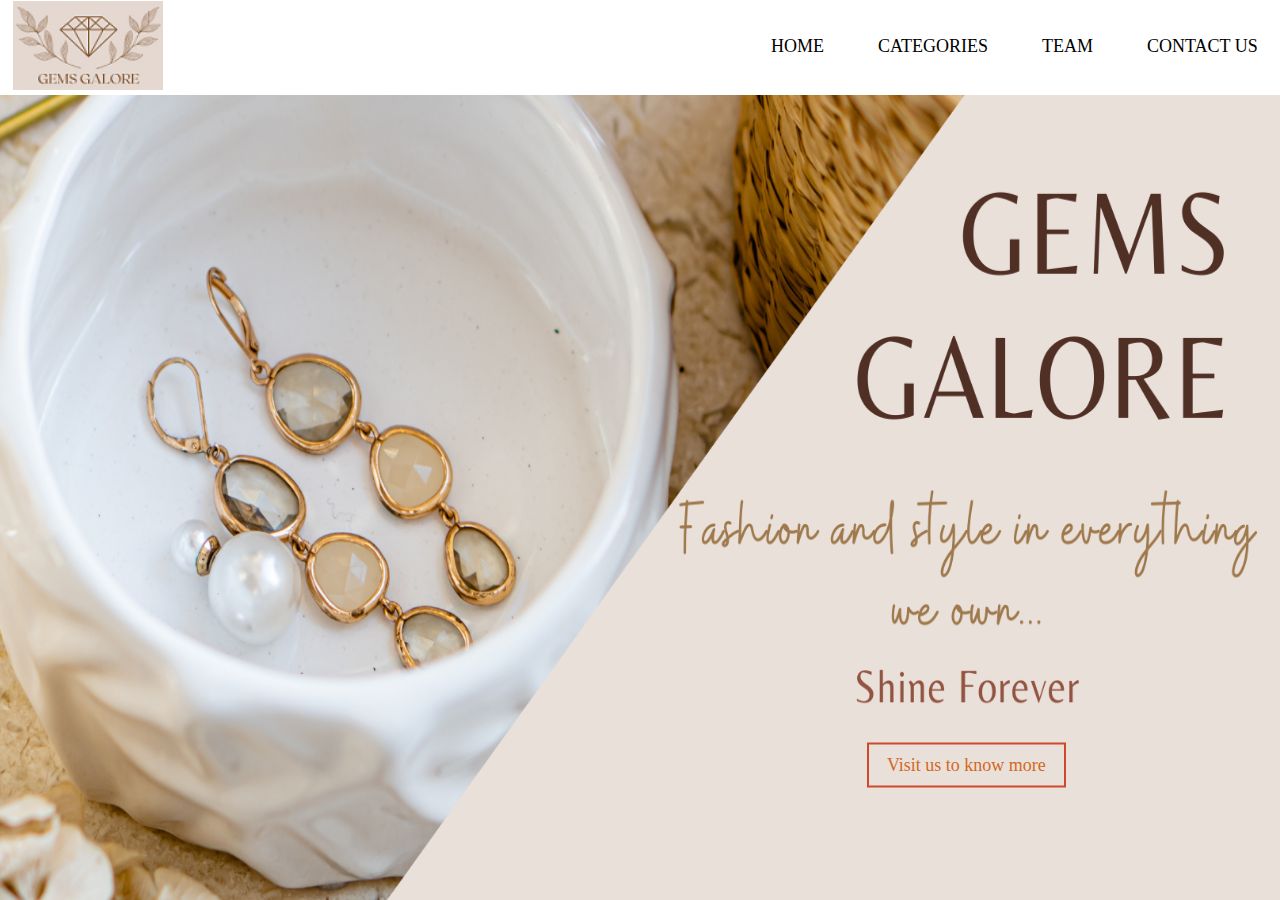
<file: index.html>
<!DOCTYPE html>
<html lang="en">
<head>
    <meta charset="UTF-8">
    <meta http-equiv="X-UA-Compatible" content="IE=edge">
    <meta name="viewport" content="width=device-width, initial-scale=1.0">
    <link rel="stylesheet" href="style.css">
    
    <title>gemsgalore.com</title>
</head>
<body>
    <!--HOME-->
    <section class="header">
        <!--navigation bar-->
        <nav class="navbar">
            <a href="index.html"><img src="logo.png" alt=""></a>
            <div class="nav-links" id="navLinks">
                <i class="fas fa-times" ></i>
                <div class="navbar-collapse">
                <ul>
                    <li class="nav-item"><a href="index.html">HOME</a></li>
                    <li class="nav-item"><a href="category.html">CATEGORIES</a></li>
                    <li class="nav-item"><a href="team.html">TEAM</a></li>
                    <li class="nav-item"><a href="contact.html">CONTACT US</a></li>
                </ul>
                </div>
            </div>
            <i class="fas fa-bars" onclick="showMenu()"></i>
        </nav>

        <!--image slider start-->
        <div class="slider" id="home">
            <div class="slides">
                <div class="slide first">
                    <img src="Welcome1.png">
                </div>
            </div>
        </div>
        <!--image slider end-->

        <div class="text-box">
            <a href="" class="hero-btn">Visit us to know more</a>
        </div>
    </section>
</body>
</html>
</file>
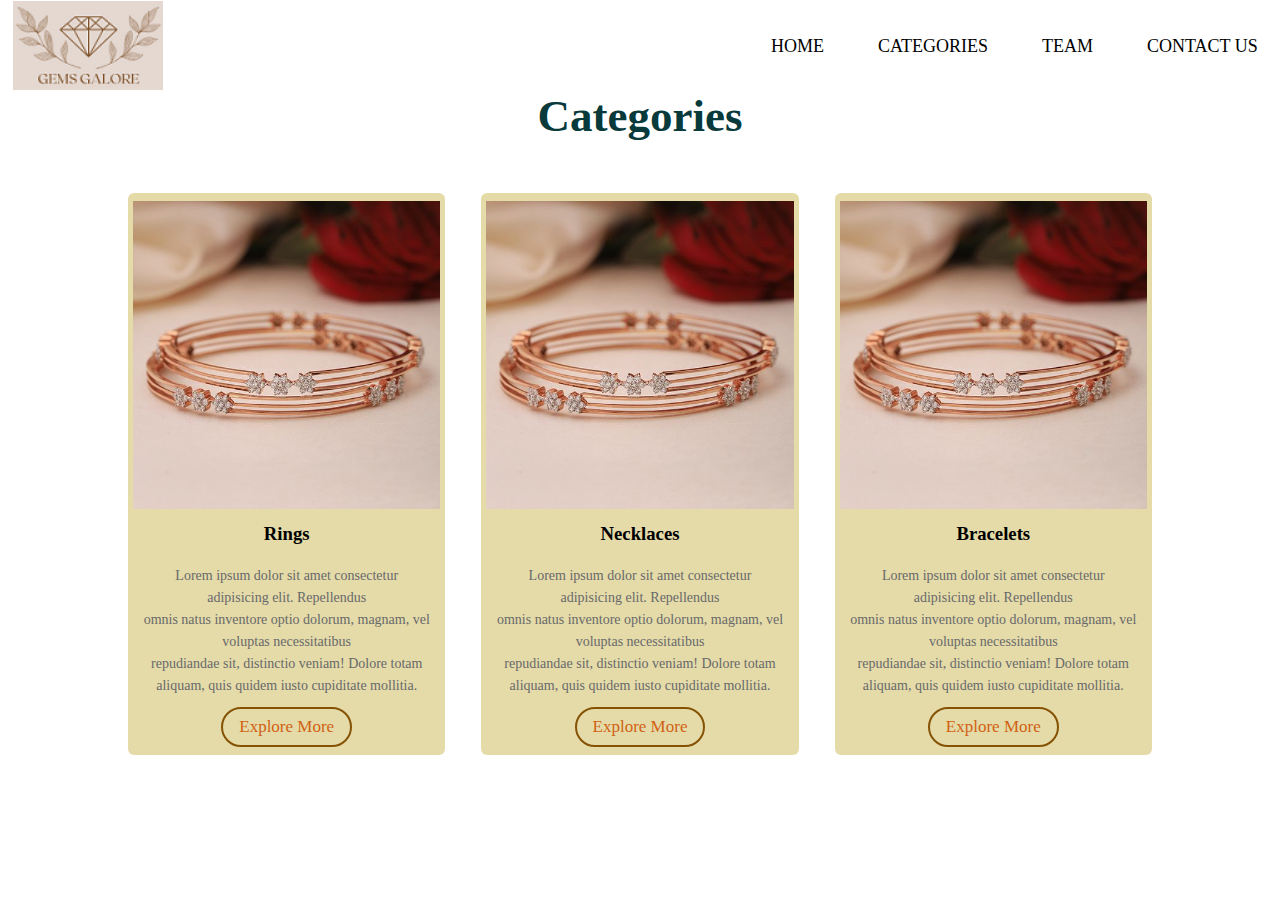
<file: category.html>
<!DOCTYPE html>
<html lang="en">
<head>
    <meta charset="UTF-8">
    <meta http-equiv="X-UA-Compatible" content="IE=edge">
    <meta name="viewport" content="width=device-width, initial-scale=1.0">
    <link rel="stylesheet" href="style.css">
    <title>Categories - gemsgalore.com</title>
</head>
<body>

    <!--HOME-->
    <section class="header">
        <!--navigation bar-->
        <nav class="navbar">
            <a href="index.html"><img src="logo.png" alt=""></a>
            <div class="nav-links" id="navLinks">
                <i class="fas fa-times" ></i>
                <div class="navbar-collapse">
                <ul>
                    <li class="nav-item"><a href="index.html">HOME</a></li>
                    <li class="nav-item"><a href="category.html">CATEGORIES</a></li>
                    <li class="nav-item"><a href="team.html">TEAM</a></li>
                    <li class="nav-item"><a href="contact.html">CONTACT US</a></li>
                </ul>
                </div>
            </div>
            <i class="fas fa-bars" onclick="showMenu()"></i>
        </nav>


    <section class="category" id="category">
        <h1>Categories</h1>

        <div class="row">
            <div class="category-col">
                <img src="bracelet.jfif" alt="">
                <div class="layer">
                <h3>Rings</h3>
                <p>Lorem ipsum dolor sit amet consectetur adipisicing elit. Repellendus<br> omnis natus inventore optio dolorum, magnam, vel voluptas necessitatibus<br> repudiandae sit, distinctio veniam! Dolore totam aliquam, quis quidem iusto cupiditate mollitia.</p>
                </div>
                <a href="#" class="btn">Explore More</a>
            </div>
            <div class="category-col">
                <img src="bracelet.jfif" alt="">
                <div class="layer">
                <h3>Necklaces</h3>
                <p>Lorem ipsum dolor sit amet consectetur adipisicing elit. Repellendus<br> omnis natus inventore optio dolorum, magnam, vel voluptas necessitatibus<br> repudiandae sit, distinctio veniam! Dolore totam aliquam, quis quidem iusto cupiditate mollitia.</p>
                </div>
                <a href="#" class="btn">Explore More</a>
            </div>
            <div class="category-col">
                <img src="bracelet.jfif" alt="">
                <div class="layer">
                <h3>Bracelets</h3>
                <p>Lorem ipsum dolor sit amet consectetur adipisicing elit. Repellendus<br> omnis natus inventore optio dolorum, magnam, vel voluptas necessitatibus<br> repudiandae sit, distinctio veniam! Dolore totam aliquam, quis quidem iusto cupiditate mollitia.</p>
                </div>
                <a href="#" class="btn">Explore More</a>
            </div>
        </div>
    </section>
</body>
</html>
</file>
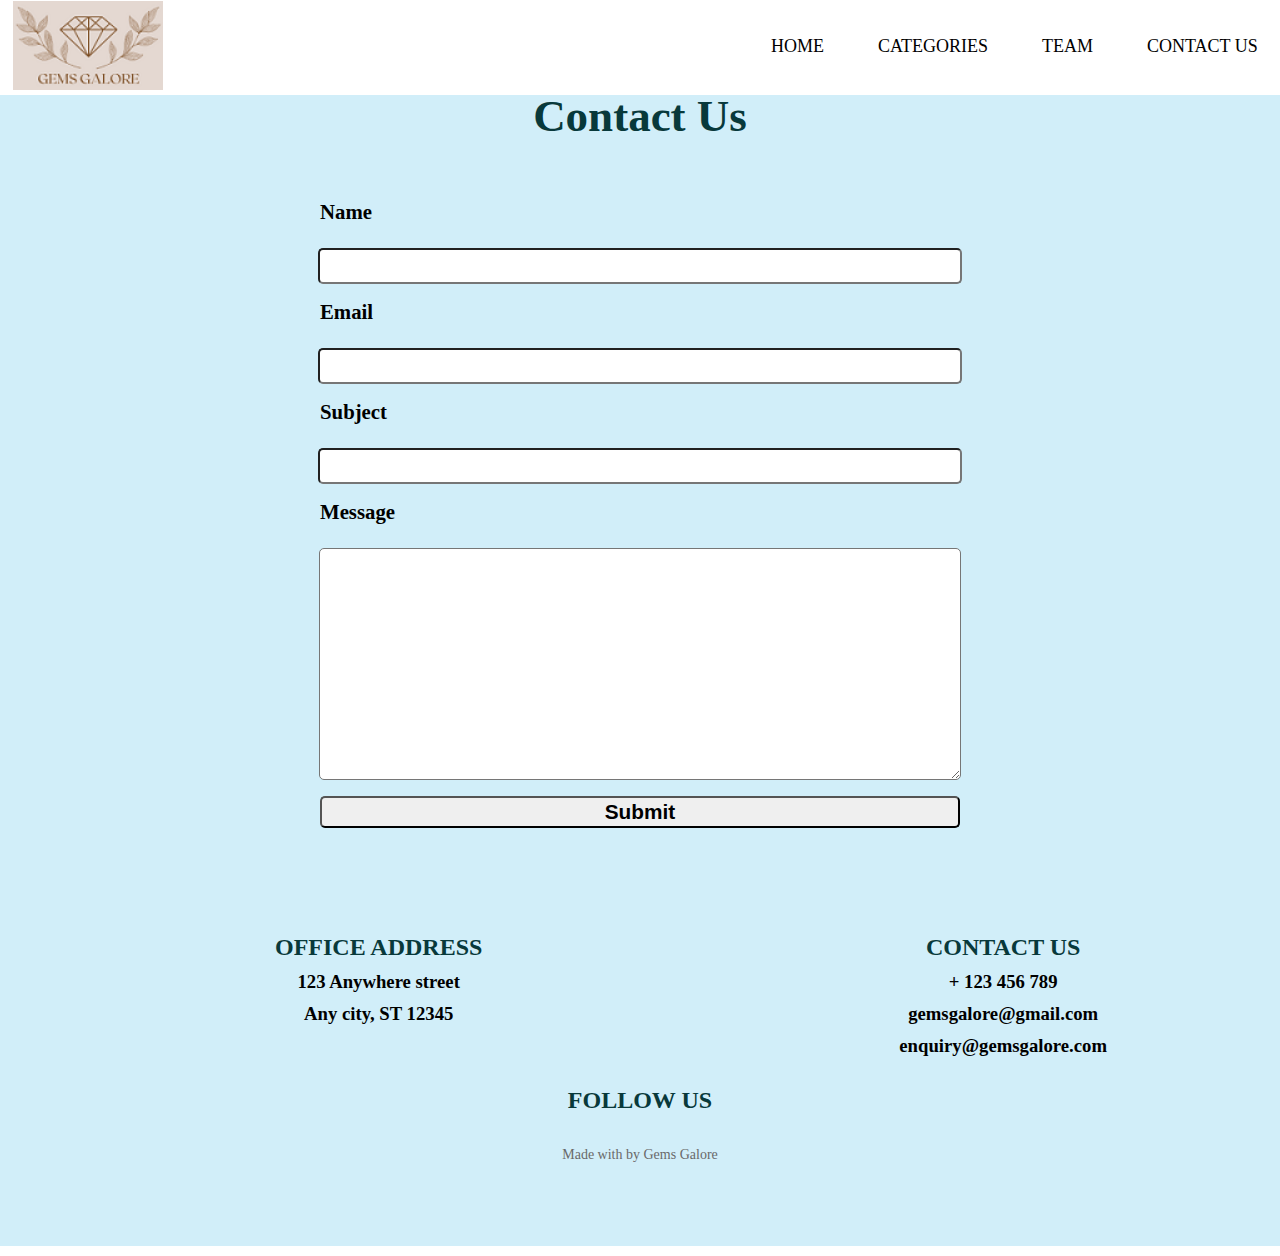
<file: contact.html>
<!DOCTYPE html>
<html lang="en">
<head>
    <meta charset="UTF-8">
    <meta http-equiv="X-UA-Compatible" content="IE=edge">
    <meta name="viewport" content="width=device-width, initial-scale=1.0">
    <link rel="stylesheet" href="style.css">
    <title>Contact Us - gemsgalore.com</title>
</head>
<body>

    <!--HOME-->
    <section class="header">
        <!--navigation bar-->
        <nav class="navbar">
            <a href="index.html"><img src="logo.png" alt=""></a>
            <div class="nav-links" id="navLinks">
                <i class="fas fa-times" ></i>
                <div class="navbar-collapse">
                <ul>
                    <li class="nav-item"><a href="index.html">HOME</a></li>
                    <li class="nav-item"><a href="category.html">CATEGORIES</a></li>
                    <li class="nav-item"><a href="team.html">TEAM</a></li>
                    <li class="nav-item"><a href="contact.html">CONTACT US</a></li>
                </ul>
                </div>
            </div>
            <i class="fas fa-bars" onclick="showMenu()"></i>
        </nav>

    <section class="contact" id="contact" style="background-color:  #9adaf375;">
        <h1>Contact Us</h1>
        <div class="form">
            <form>
                <label for="name">Name</label>
                <input type="text" id="name">
                <label for="email">Email</label>
                <input type="email" id="email">
                <label for="subject">Subject</label>
                <input type="text" id="subject">
                <label for="message">Message</label>
                <textarea id="message" cols="30" rows="10"></textarea>
                <input type="submit" value="Submit" class="btns">
            </form>
        </div>
        <section class="address">
        <div class="detail">
            <h2>OFFICE ADDRESS</h2>
            <h3>123 Anywhere street</h3>
            <h3>Any city, ST 12345</h3>
        </div>
        <div class="detail">
            <h2>CONTACT US</h2>
            <h3>+ 123 456 789</h3>
            <h3>gemsgalore@gmail.com</h3>
            <h3>enquiry@gemsgalore.com</h3>
        </div>
        </section>
        <div class="icon">
            <h2>FOLLOW US</h2>
            <div class="social-icons">
            <i class="fab fa-facebook-f"></i>
            <i class="fab fa-twitter"></i>
            <i class="fab fa-instagram"></i>
            <i class="fab fa-linkedin-in"></i>
            <i class="fab fa-youtube"></i>
            <i class="fab fa-google-plus-g"></i>
            </div>
        </div>
        <p>Made with <i class="far fa-heart"></i> by Gems Galore</p>
    </section>
</body>
</html>
</file>
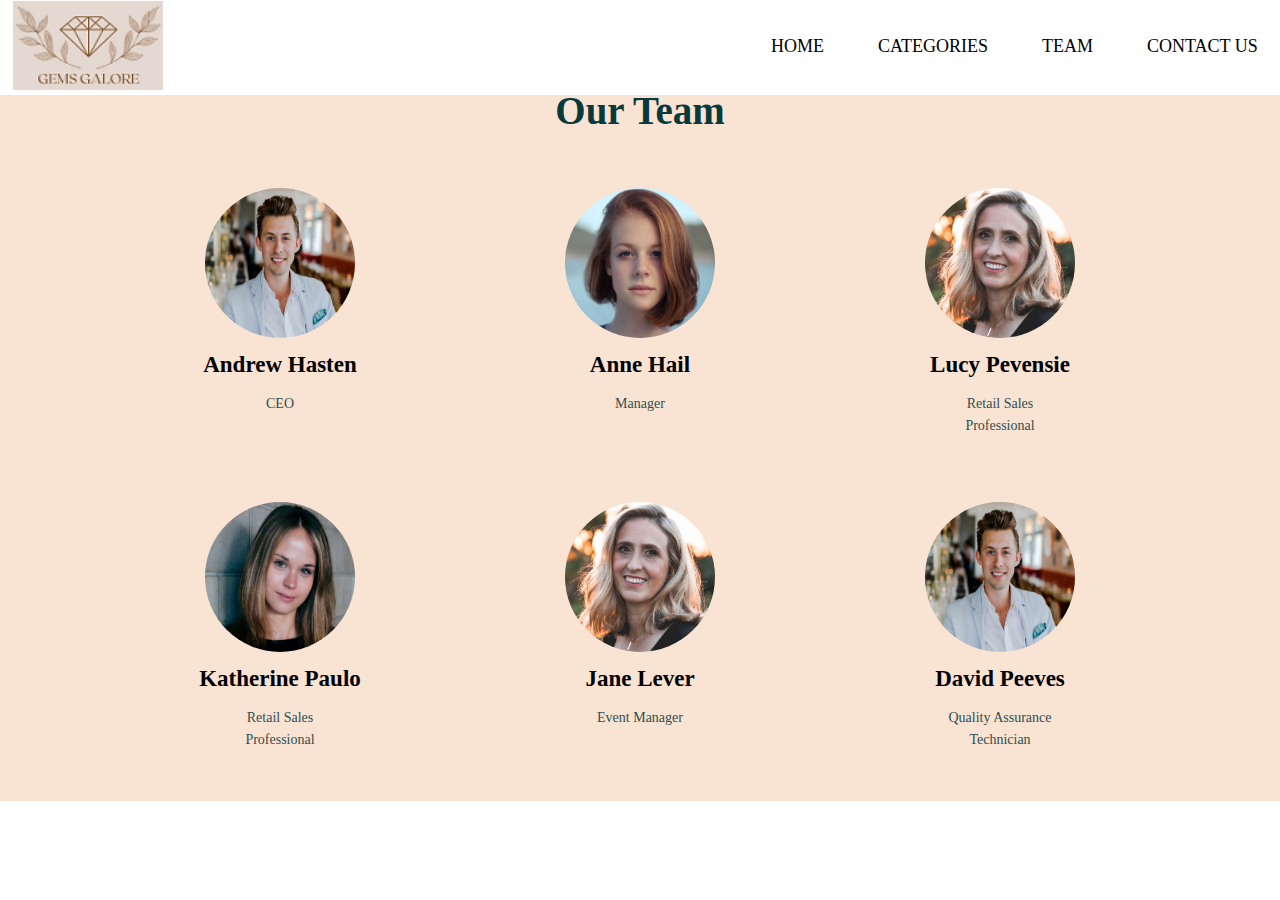
<file: team.html>
<!DOCTYPE html>
<html lang="en">
<head>
    <meta charset="UTF-8">
    <meta http-equiv="X-UA-Compatible" content="IE=edge">
    <meta name="viewport" content="width=device-width, initial-scale=1.0">
    <link rel="stylesheet" href="style.css">
    <title>Our Team - gemsgalore.com</title>
</head>
<body>

    <!--HOME-->
    <section class="header">
        <!--navigation bar-->
        <nav class="navbar">
            <a href="index.html"><img src="logo.png" alt=""></a>
            <div class="nav-links" id="navLinks">
                <i class="fas fa-times" ></i>
                <div class="navbar-collapse">
                <ul>
                    <li class="nav-item"><a href="index.html">HOME</a></li>
                    <li class="nav-item"><a href="category.html">CATEGORIES</a></li>
                    <li class="nav-item"><a href="team.html">TEAM</a></li>
                    <li class="nav-item"><a href="contact.html">CONTACT US</a></li>
                </ul>
                </div>
            </div>
            <i class="fas fa-bars" onclick="showMenu()"></i>
        </nav>


    <section class="team" id="team" style="background-color: rgba(245, 210, 185, 0.623);">
        <div class="margin">
        <h1 class="team-heading" id = "section-head">Our Team</h1>
        <div class="flex-members">
            <div class="member">
            <div class="image-container">
                <img src="team1.jpg" alt="" class="team-fellow" />
                <div class="icons">
                <a href=""><i class="fab fa-facebook-f facebook"></i></a>
                <a href=""><i class="fab fa-twitter twitter"></i></a>
                <a href=""><i class="fab fa-google google"></i></a>
                </div>
            </div>
            <h2 class="name">Andrew Hasten</h2>
            <p class="profession">CEO</p>
            </div>
            <div class="member">
            <div class="image-container">
                <img src="team2.jpg" alt="" class="team-fellow" />
                <div class="icons">
                <a href=""><i class="fab fa-facebook-f facebook"></i></a>
                <a href=""><i class="fab fa-twitter twitter"></i></a>
                <a href=""><i class="fab fa-google google"></i></a>
                </div>
            </div>
            <h2 class="name">Anne Hail</h2>
            <p class="profession">Manager</p>
            </div>
            <div class="member">
            <div class="image-container">
                <img src="team3.jpg" alt="" class="team-fellow" />
                <div class="icons">
                <a href=""><i class="fab fa-facebook-f facebook"></i></a>
                <a href=""><i class="fab fa-twitter twitter"></i></a>
                <a href=""><i class="fab fa-google google"></i></a>
                </div>
            </div>
            <h2 class="name">Lucy Pevensie</h2>
            <p class="profession">Retail Sales<br>Professional</p>
            </div>
            <div class="member">
            <div class="image-container">
                <img src="team4.jpg" alt="" class="team-fellow" />
                <div class="icons">
                <a href=""><i class="fab fa-facebook-f facebook"></i></a>
                <a href=""><i class="fab fa-twitter twitter"></i></a>
                <a href=""><i class="fab fa-google google"></i></a>
                </div>
            </div>
            <h2 class="name">Katherine Paulo</h2>
            <p class="profession">Retail Sales<br>Professional</p>
            </div>
            <div class="member">
            <div class="image-container">
                <img src="team3.jpg" alt="" class="team-fellow" />
                <div class="icons">
                <a href=""><i class="fab fa-facebook-f facebook"></i></a>
                <a href=""><i class="fab fa-twitter twitter"></i></a>
                <a href=""><i class="fab fa-google google"></i></a>
                </div>
            </div>
            <h2 class="name">Jane Lever</h2>
            <p class="profession">Event Manager</p>
            </div>
            <div class="member">
            <div class="image-container">
                <img src="team1.jpg" alt="" class="team-fellow" />
                <div class="icons">
                <a href=""><i class="fab fa-facebook-f facebook"></i></a>
                <a href=""><i class="fab fa-twitter twitter"></i></a>
                <a href=""><i class="fab fa-google google"></i></a>
                </div>
            </div>
            <h2 class="name">David Peeves</h2>
            <p class="profession">Quality Assurance<br>Technician</p>
            </div>
        </div>
        </div>
    </section>
</body>
</html>
</file>
<file: style.css>
* {
    margin: 0;
    padding: 0;
}

.header {
    min-height: 80vh;
    width: 100%;
    position: relative;
}

nav {
    display: flex;
    padding-top: 0.1%;
    padding-left: 1%;
    padding-bottom: 0.1%;
    padding-right: 10%;
    justify-content: space-between;
    align-items: center;
}

nav img {
    width: 150px;
}

.navbar {
    position: fixed;
    top: 0;
    left: 0;
    width: 100%;
    background-color: #fff;
    z-index: 999;
}

.nav-links {
    flex: 1;
    text-align: right;
}

.nav-links ul li {
    list-style: none;
    display: inline-block;
    padding: 8px 15px;
    position: relative;
}

.nav-links ul li a {
    color: black;
    text-decoration: none;
    padding-right: 20px;
    font-size: 18px;
}

.nav-links ul li::after {
    content: '';
    width: 0%;
    height: 2px;
    background: #f44336;
    display: block;
    margin-right: 20px;
    transition: 0.3s;
}

.nav-links ul li:hover::after {
    width: 83%;
}

.text-box {
    width: 90%;
    color: black;
    position: absolute;
    top: 85%;
    left: 75.5%;
    transform: translate(-50%, -50%);
    text-align: center;
}

.hero-btn {
    display: inline-block;
    text-decoration: none;
    color: chocolate;
    border: 2px solid #cc4a2a;
    padding: 10px 18px;
    font-size: 18px;
    background: transparent;
    position: relative;
    cursor: pointer;
}

.hero-btn:hover {
    border: 2px solid #190b69;
    background: #a194eb;
    color: black;
    transition: 0.5s;
}

nav .fas {
    display: none;
}

/*------ image slider ------*/

.slider {
    width: 100%;
    height: 100vh;
    overflow: hidden;
}

.slides {
    width: 550%;
    height: 100vh;
    display: flex;
}

.slides input {
    display: none;
}

.slide {
    width: 20.5%;
    transition: 1.5s;
}

.slide img {
    width: 90%;
    height: 100vh;
}

/*------ category ------*/

.category {
    width: 80%;
    margin: auto;
    text-align: center;
    padding-top: 90px;

}

.category h1{
    font-family:Cambria, Cochin, Georgia, Times, 'Times New Roman', serif;
    color: #08393b;
    font-size: 45px;
    text-align: center;
}

.category-col {
    flex-basis: 31%;
    background: #d6c97da8;
    border-radius: 6px;
    margin-bottom: 5%;
    padding: 8px 5px;
    box-sizing: border-box;
    transition: 0.5s;
}

.category-col:hover {
    box-shadow: 0 0 20px 0px rgba(0, 0, 0, 0.63);
    cursor: pointer;
}

.category-col img {
    width: 100%;
}

.layer {
    background: transparent;
    transition: 0.5s;
}

.btn {
    display: inline-block;
    text-decoration: none;
    color: rgb(209, 98, 19);
    border: 2px solid #865204;
    border-radius: 24px;
    padding: 8px 16px;
    font-size: 17px;
    background: transparent;
    position: relative;
    cursor: pointer;
}

.btn:hover {
    border: 2px solid #141029;
    background: #dfbd2365;
    color: black;
    transition: 0.5s;
}

.row {
    margin-top: 5%;
    display: flex;
    justify-content: space-between;
}

p {
    color: dimgrey;
    font-size: 14px;
    font-weight: 300;
    line-height: 22px;
    padding: 10px;
}

h3 {
    text-align: center;
    font-weight: 600;
    margin: 10px 0;
}

/*------ team ------*/

.team {
    padding-bottom: 10px;
    position: relative;
}

.team .margin {
    max-width: 1200px;
    width: 100%;
    margin: auto;
}

.member {
    width: 180px;
    margin: 25px 90px;
}

.image-container:hover .icons {
    visibility: visible;
    display: block;
    text-align: center;
}

.team-fellow {
    width: 150px;
    height: 150px;
    border-radius: 100px;
    border: 2px solid var(--dark-gray);
    margin: auto;
}

.team-heading {
    font-family:Cambria,Cochin,Georgia,Times,'Times New Roman',serif;
    color: #08393b;
    font-size: 39px;
    text-align: center;
    width: 100%;
    margin-bottom: 30px;
    padding-top: 88px !important;
}

.flex-members {
    display: flex;
    flex-wrap: wrap;
    text-align: center;
    justify-content: center;
}

.member .name {
    font-size: 23px;
    margin-top: 10px;
    text-align: center;
}

.member .profession {
    color: darkslategray;
    margin: 5px auto;
    text-align: center;
}

.image-container {
    position: relative;
}

.icons {
    position: absolute;
    top: 0;
    left: 15px;
    width: 150px;
    height: 90px;
    border-radius: 100px;
    background-color: rgba(22, 22, 22, 0.2);
    font-size: 30px;
    padding-top: 60px;
    display: none;
    visibility: hidden;
    opacity: 0.1px;
    cursor: pointer;
}

.icons a {
    margin: 5px;
    color: white;
}

.icons a i.facebook:hover {
    color: #1D4ED8;
}

.icons a i.twitter:hover {
    color: #38BDF8;
}

.icons a i.google:hover {
    color: #EF4444;
}

/*------ contact us ------*/

.contact {
    width: 100%;
    text-align: center;
    padding: 70px 0;
}

.contact h1 {
    font-family:Cambria,Cochin,Georgia,Times,'Times New Roman',serif;
    color: #08393b;
    font-size: 45px;
    text-align: center;
    margin-bottom: 2px;
    margin-top: 20px;
    font-weight: 600;
}

.contact .form {
    width: 100%;
    height: 100%;
    padding-top: 40px;
    padding-bottom: 40px;
}

.contact .form::after {
    content: "";
    display: block;
    clear: both;
}

.contact .form input,
.contact .form label{
    display: block;
    margin: 1rem auto;
    width: 50%;
    font-size: 1.3rem;
    font-weight: 600;
    text-align: start;
    border-radius: 5px;
    height: 2rem;
}

.contact .form textarea{
    display: block;
    margin: 1rem auto;
    width: 50%;
    font-size: 1.3rem;
    font-weight: 600;
    text-align: start;
    border-radius: 5px;
}

.contact .form .btns {
    display: flex;
    justify-content: center;
    text-align: center;
}

.contact .form .btns:hover{
    background-color: #43bcf575;
    transition: 0.5s;
}

.address {
    width: 65%;
    margin-top: 50px;
    margin-left: 275px;
    display: flex;
    flex-direction: row;
    justify-content: space-between;
    text-align: center;
}

.address .detail h2{
    color: #08393b;
}

.icon{
    padding-top: 20px;
}

.icon h2{
    color: #08393b;
}

.icon .social-icons {
    cursor: pointer;
    margin: 20px;
}

.fa-heart {
    color: #ca1508;
}
</file>
